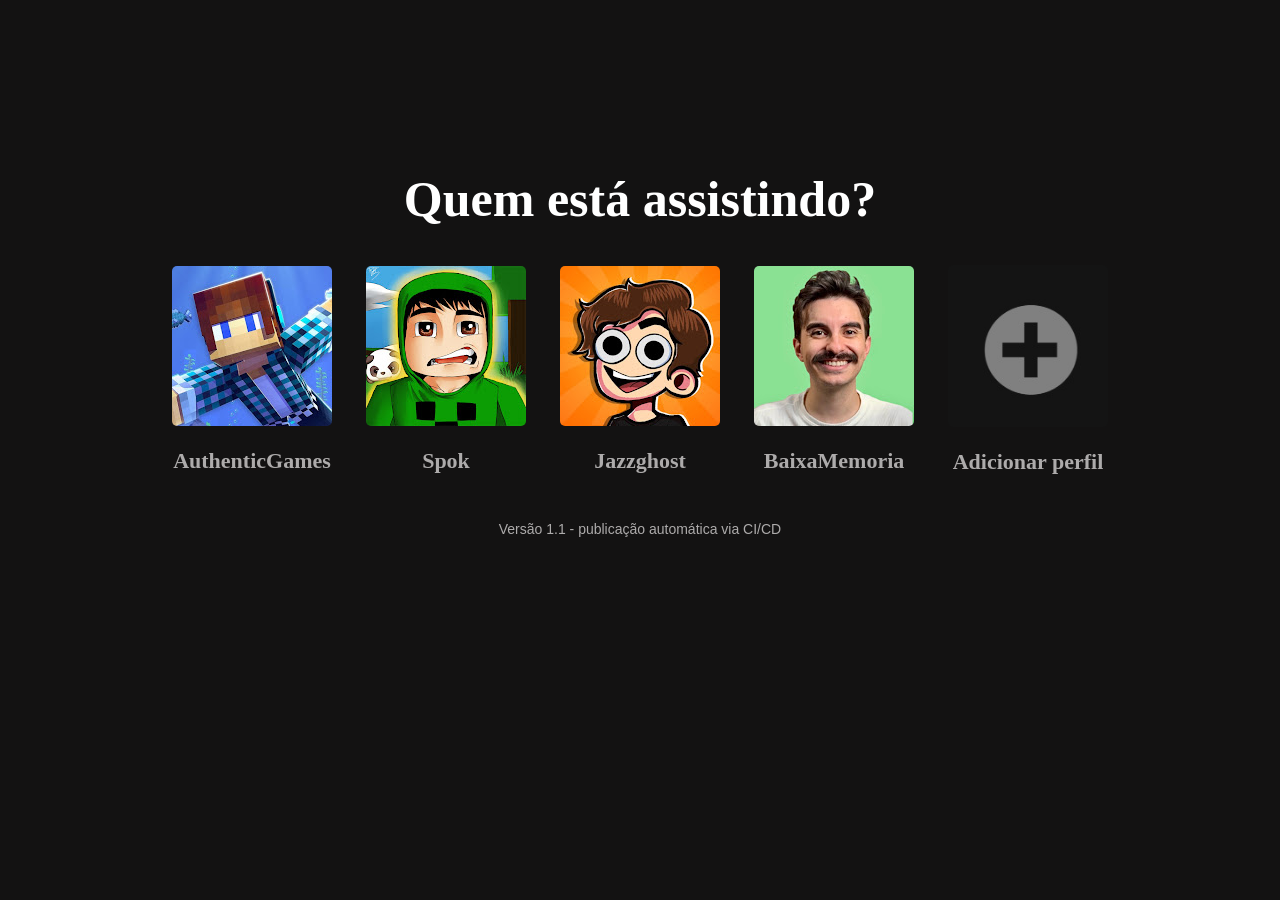
<file: index.html>
<!DOCTYPE html>
<html lang="pt-br">

<head>
    <meta charset="UTF-8">
    <meta name="viewport" content="width=device-width, initial-scale=1.0">
    <title>Kenzoflix</title>
    <link rel="stylesheet" href="index.css?v=1.1">
    <link rel="shortcut icon" href="Imagens/Kenzoflix.png">
</head>

<body>
    <div id="capa">
        <h1>Quem está assistindo?</h1>
        <table>
            <tr>
                <td>
                    <a href="principal.html">
                        <img src="Imagens/Authentic.jpg">
                        <h2>AuthenticGames</h2>
                    </a>
                </td>
                <td>
                    <a href="principal.html">
                        <img src="Imagens/Spok.jpg">
                        <h2>Spok</h2>
                    </a>
                </td>
                <td>
                    <a href="principal.html">
                        <img src="Imagens/Jazz.jpg">
                        <h2>Jazzghost</h2>
                    </a>
                </td>
                <td>
                    <a href="principal.html">
                        <img src="Imagens/Caue.jpg">
                        <h2>BaixaMemoria</h2>
                    </a>
                </td>
                <td>
                    <a href="adicionarConta.html">
                        <img src="Imagens/mais.jpg">
                        <h2>Adicionar perfil</h2>
                    </a>
                </td>
            </tr>
        </table>
        <p class="versao">Versão 1.1 - publicação automática via CI/CD</p>
    </div>
</body>

</html>
</file>
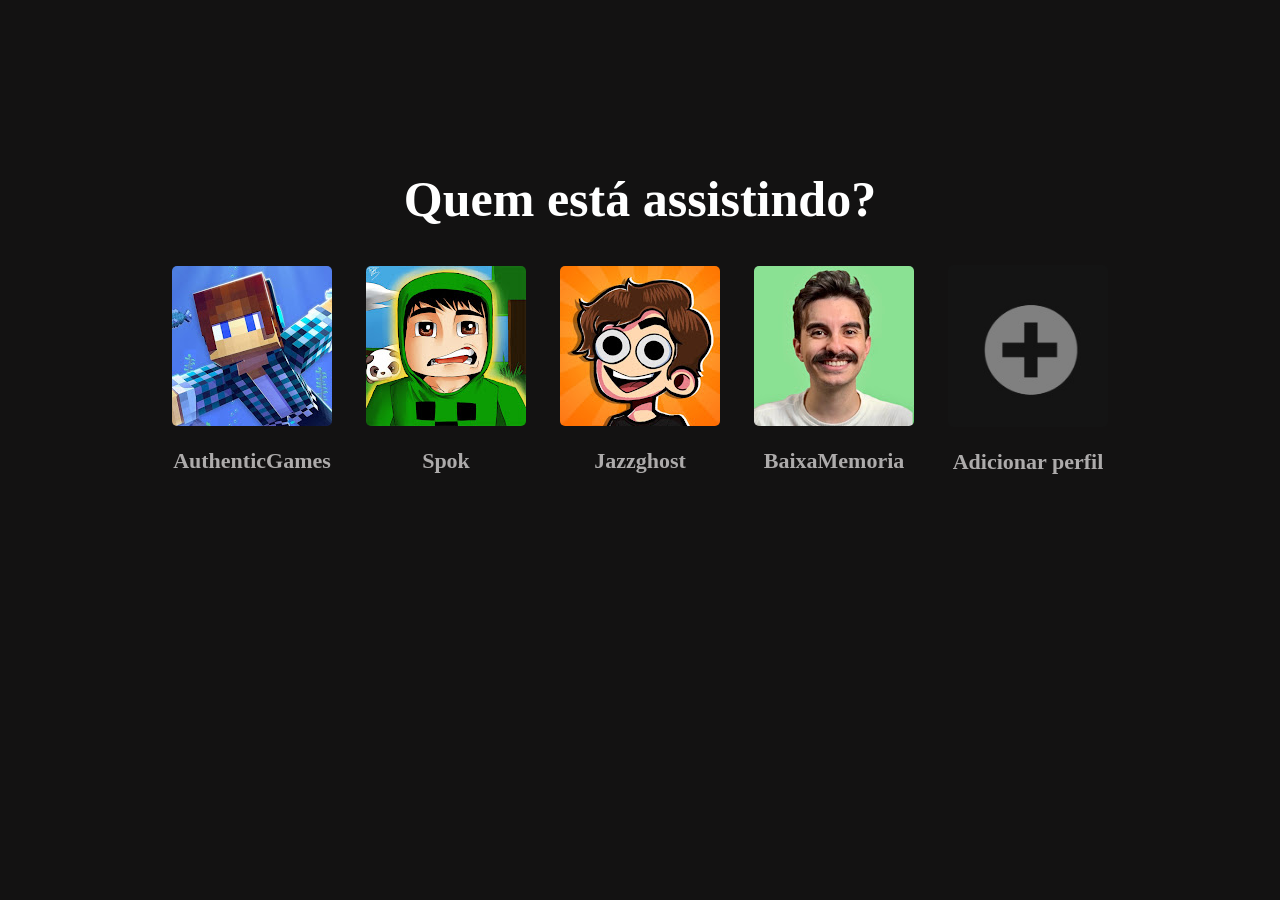
<file: Filmes/index.html>
<!DOCTYPE html>
<html lang="pt-br">

<head>
    <meta charset="UTF-8">
    <meta name="viewport" content="width=device-width, initial-scale=1.0">
    <title>Kenzoflix</title>
    <link rel="stylesheet" href="index.css">
    <link rel="shortcut icon" href="Imagens/Kenzoflix.png">
</head>

<body>
    <div id="capa">
        <h1>Quem está assistindo?</h1>
        <table>
            <tr>
                <td>
                    <a href="principal.html">
                        <img src="Imagens/Authentic.jpg">
                        <h2>AuthenticGames</h2>
                    </a>
                </td>
                <td>
                    <a href="principal.html">
                        <img src="Imagens/Spok.jpg">
                        <h2>Spok</h2>
                    </a>
                </td>
                <td>
                    <a href="principal.html">
                        <img src="Imagens/Jazz.jpg">
                        <h2>Jazzghost</h2>
                    </a>
                </td>
                <td>
                    <a href="principal.html">
                        <img src="Imagens/Caue.jpg">
                        <h2>BaixaMemoria</h2>
                    </a>
                </td>
                <td>
                    <a href="adicionarConta.html">
                        <img src="Imagens/mais.jpg">
                        <h2>Adicionar perfil</h2>
                    </a>
                </td>
            </tr>
        </table>
    </div>
</body>

</html>
</file>
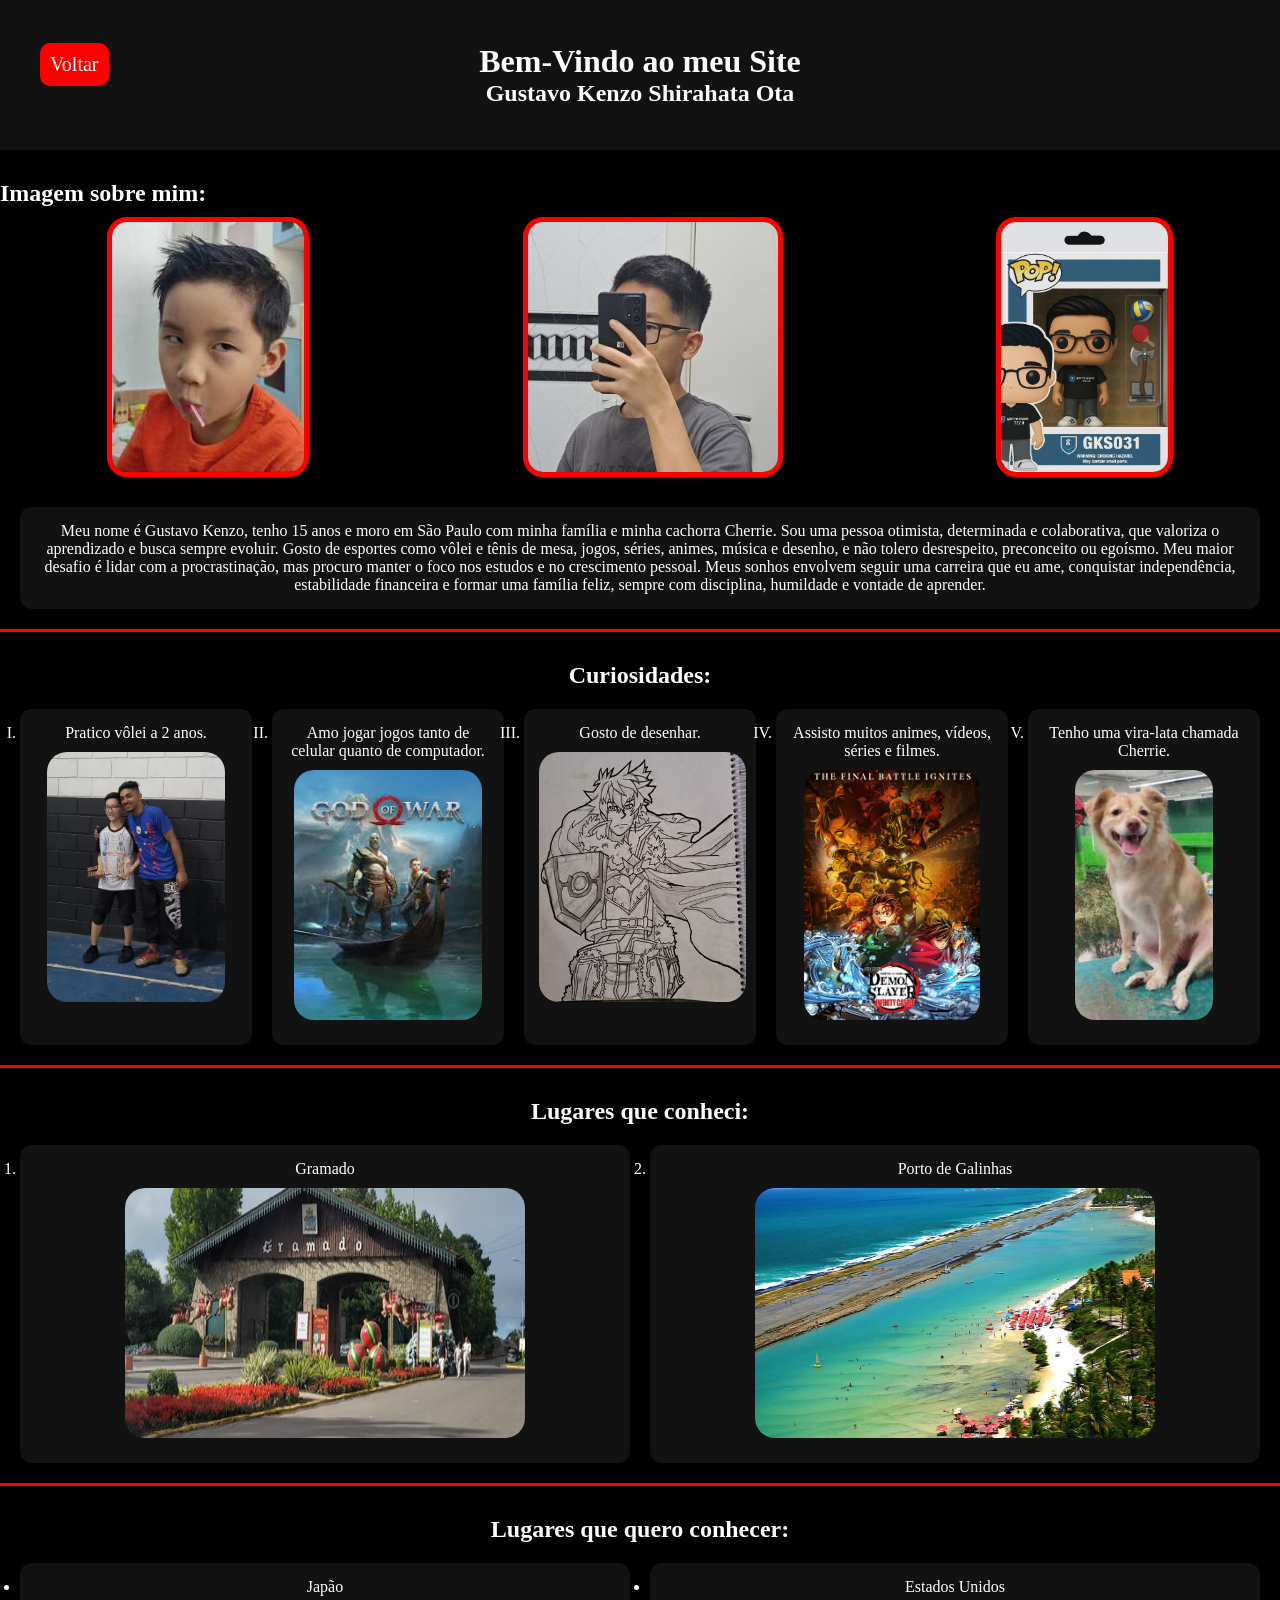
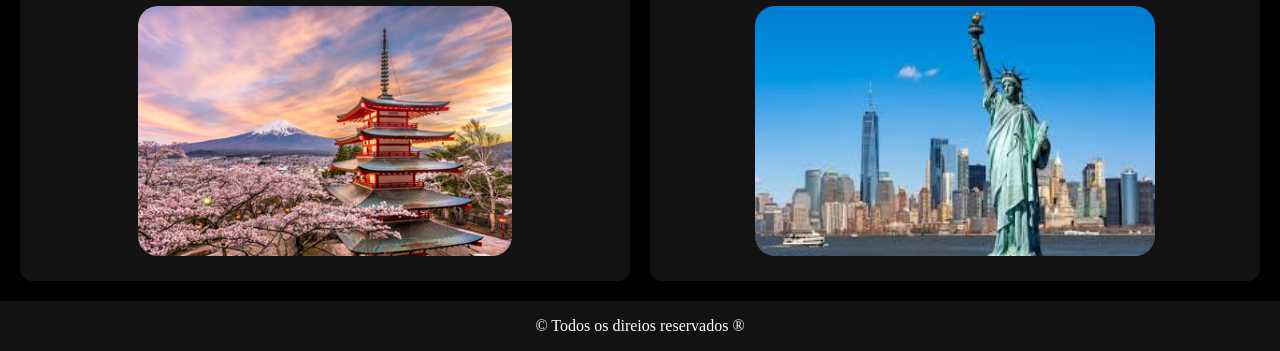
<file: Portfolio/index.html>
<!DOCTYPE html>
<html lang="pt-br">

<head>
    <meta charset="UTF-8">
    <meta name="viewport" content="width=device-width, initial-scale=1.0">
    <title>Sobre</title>
    <link rel="stylesheet" href="style.css">
    <link rel="shortcut icon" href="Fotos/Kenzoflix.png">
</head>

<body>
    <header>
        <div id="voltar">
            <a href="../Filmes/principal.html">Voltar</a>
        </div>
        <h1>Bem-Vindo ao meu Site</h1>
        <h2>Gustavo Kenzo Shirahata Ota</h2>
    </header>

    <main>
        <div id="EuBox">
            <h2>Imagem sobre mim:</h2>
            <div id="fotosMinha">
                <img src="Fotos/Eu.jpg" alt="Minha foto criança" class="eu">
                <img src="Fotos/euAtual.jpg" alt="Minha foto atual" class="eu">
                <img src="Fotos/FunkoPop.jpg" alt="Funko pop meu" class="eu">
            </div>
            <p id="descricao">Meu nome é Gustavo Kenzo, tenho 15 anos e moro em São Paulo com minha família e minha cachorra Cherrie. Sou uma pessoa otimista, determinada e colaborativa, que valoriza o aprendizado e busca sempre evoluir. Gosto de esportes como vôlei e tênis de mesa, jogos, séries, animes, música e desenho, e não tolero desrespeito, preconceito ou egoísmo. Meu maior desafio é lidar com a procrastinação, mas procuro manter o foco nos estudos e no crescimento pessoal. Meus sonhos envolvem seguir uma carreira que eu ame, conquistar independência, estabilidade financeira e formar uma família feliz, sempre com disciplina, humildade e vontade de aprender.</p>
        </div>
        <hr>
        <div id="CuriosidadesBox">
            <h2>Curiosidades:</h2>
            <ol id="containerCuriosidades" type="I">
                <li class="curiosidades">
                    Pratico vôlei a 2 anos.
                    <img src="Fotos/volei.jpg" alt="Vôlei">
                </li>
                <li class="curiosidades">
                    Amo jogar jogos tanto de celular quanto de computador.
                    <img src="Fotos/God of War.jpg" alt="Jogos">
                </li>
                <li class="curiosidades">
                    Gosto de desenhar.
                    <img src="Fotos/Desenho.jpg" alt="Desenho">
                </li>
                <li class="curiosidades">
                    Assisto muitos animes, vídeos, séries e filmes.
                    <img src="Fotos/Anime.jpg" alt="Anime">
                </li>
                <li class="curiosidades">
                    Tenho uma vira-lata chamada Cherrie.
                    <img src="Fotos/Cherie.jpg" alt="Cherie">
                </li>
            </ol>
        </div>

        <hr>

        <div id="LugaresBox">
            <h2>Lugares que conheci:</h2>
            <ol id="lugares">
                <li>
                    Gramado
                    <img src="Fotos/Gramado.jpg" alt="Gramado">
                </li>
                <li>
                    Porto de Galinhas
                    <img src="Fotos/Porto de Galinhas.jpg" alt="Porto de Galinhas">
                </li>
            </ol>
        </div>
        
        <hr>

        <div id="PaisesBox">
            <h2>Lugares que quero conhecer:</h2>
            <ul id="paises">
                <li>
                    Japão
                    <img src="Fotos/Japão.jpg" alt="Japão">
                </li>
                <li>
                    Estados Unidos
                    <img src="Fotos/EUA.jpg" alt="Estados Unidos">
                </li>
            </ul>
        </div>

    </main>

    <footer>
        <p>&copy; Todos os direios reservados &reg;</p>
    </footer>


</body>

</html>
</file>
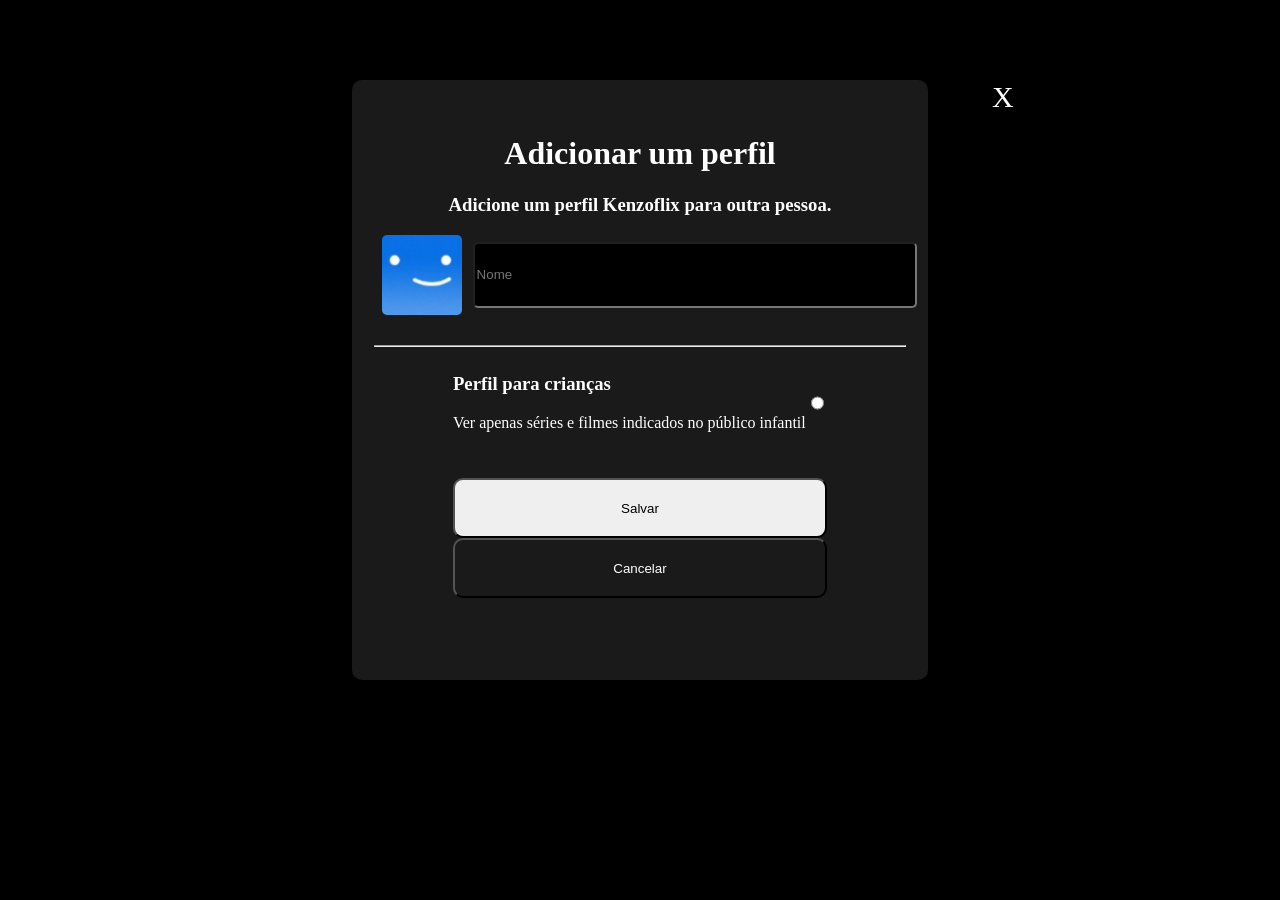
<file: adicionarConta.html>
<!DOCTYPE html>
<html lang="pt-br">
<head>
    <meta charset="UTF-8">
    <meta name="viewport" content="width=device-width, initial-scale=1.0">
    <title>Adicionar perfil</title>
    <link rel="stylesheet" href="adicionarConta.css">
    <link rel="shortcut icon" href="Imagens/Kenzoflix.png">
</head>
<body>
    <form id="adicionar">
        <header>
            <a id="sair" href="index.html">X</a>
            <h1>Adicionar um perfil</h1>
            <h3>Adicione um perfil Kenzoflix para outra pessoa.</h3>
        </header>
        <div id="colocarNome">
            <img src="Imagens/adicionar.jpg">
            <input id="nome" placeholder="Nome">
        </div>
        <hr>
        <div id="crianca">
            <div id="texto">
                <h3>Perfil para crianças</h3>
                <p>Ver apenas séries e filmes indicados no público infantil</p>
            </div>
            <input type="radio" id="opcao">
        </div>
        <div id="opcoes">
            <input type="button" value="Salvar" id="salvar">
            <input type="button" value="Cancelar" id="cancelar">
        </div>

    </form>
</body>
</html>
</file>
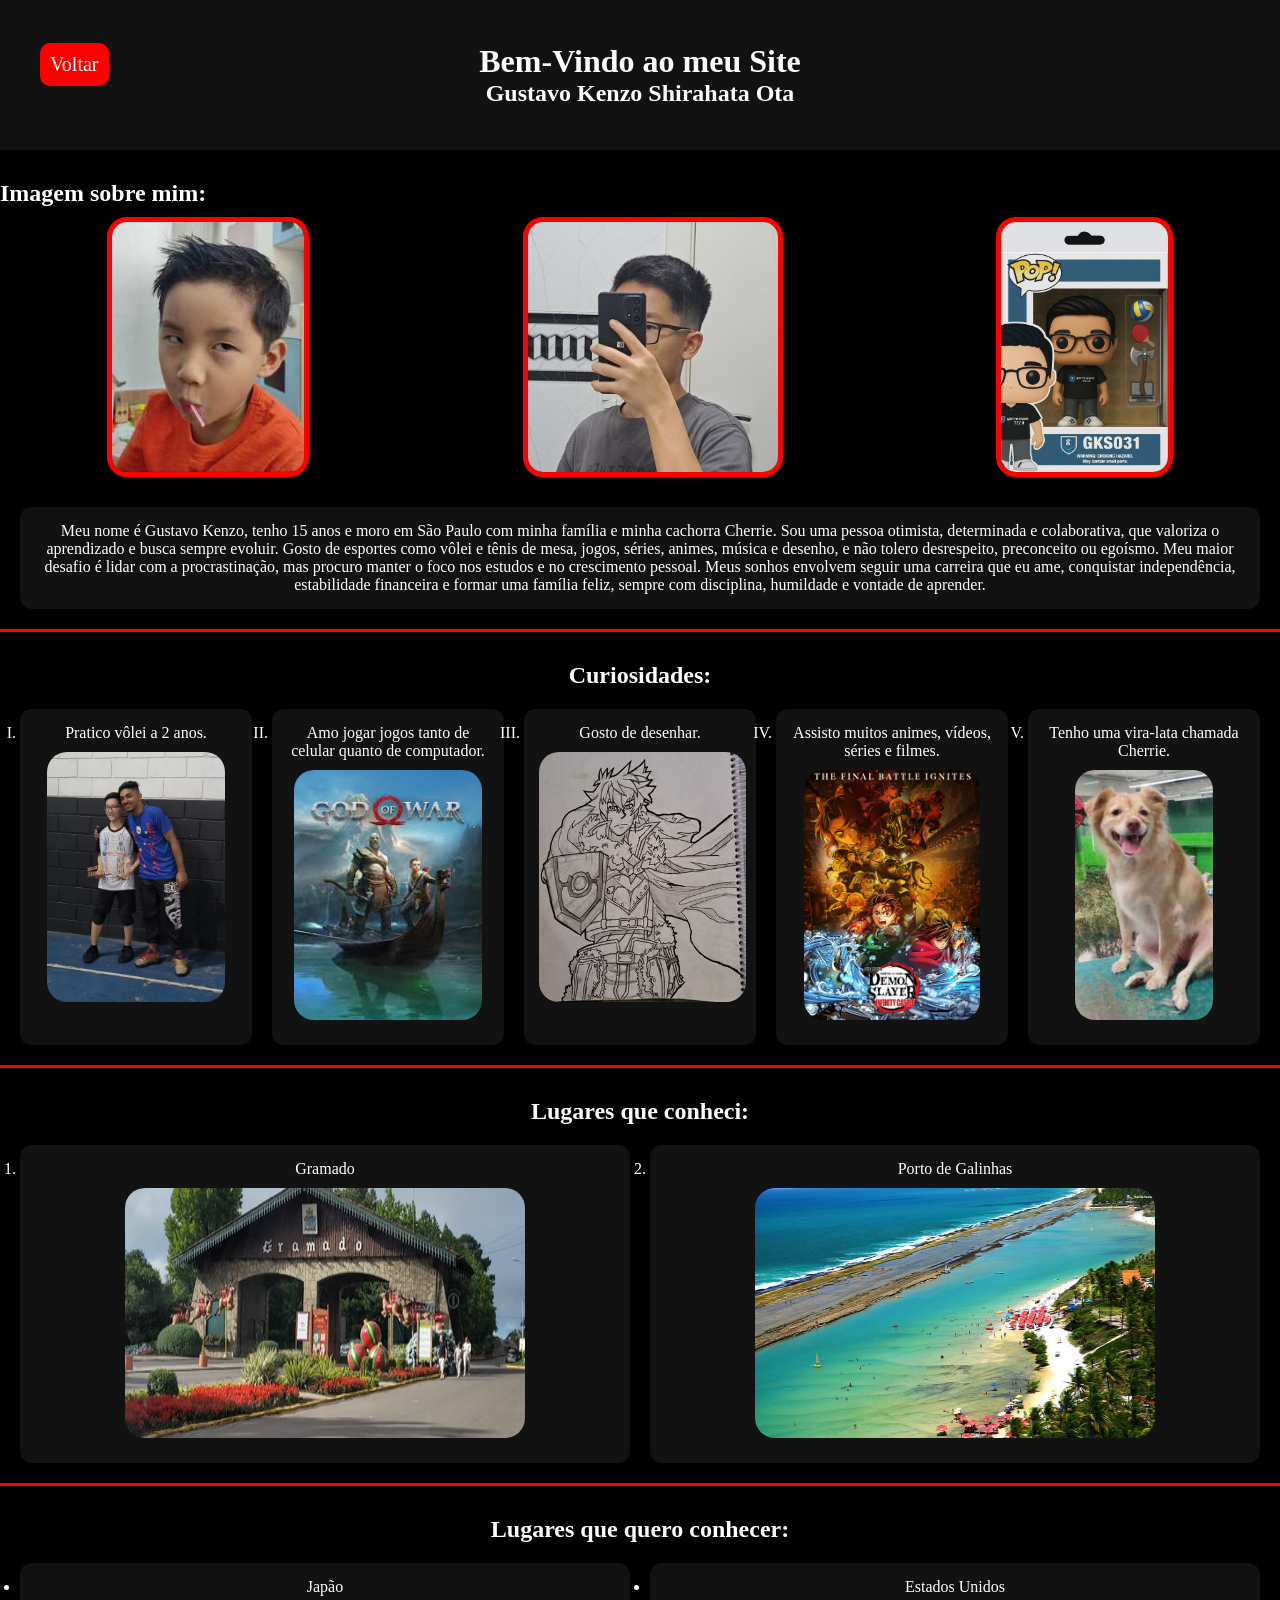
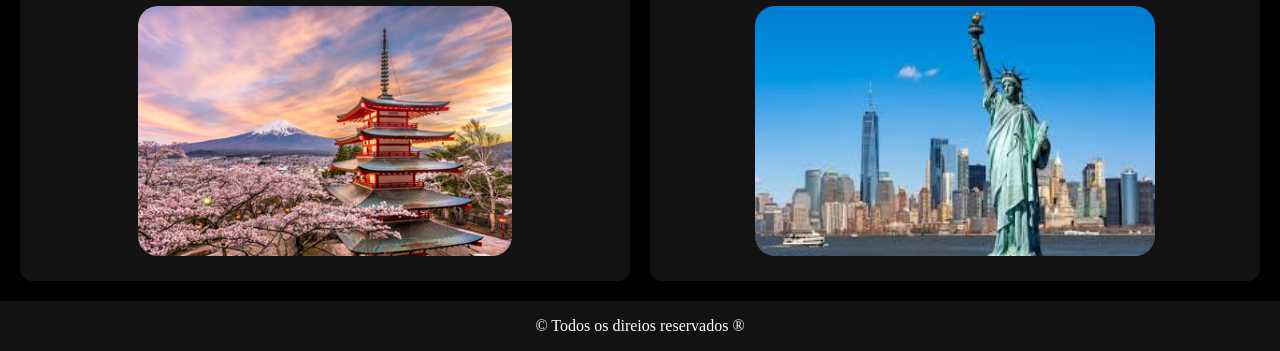
<file: portfolio.html>
<!DOCTYPE html>
<html lang="pt-br">

<head>
    <meta charset="UTF-8">
    <meta name="viewport" content="width=device-width, initial-scale=1.0">
    <title>Sobre</title>
    <link rel="stylesheet" href="portfolio.css">
    <link rel="shortcut icon" href="Fotos/Kenzoflix.png">
</head>

<body>
    <header>
        <div id="voltar">
            <a href="principal.html">Voltar</a>
        </div>
        <h1>Bem-Vindo ao meu Site</h1>
        <h2>Gustavo Kenzo Shirahata Ota</h2>
    </header>

    <main>
        <div id="EuBox">
            <h2>Imagem sobre mim:</h2>
            <div id="fotosMinha">
                <img src="Fotos/Eu.jpg" alt="Minha foto criança" class="eu">
                <img src="Fotos/euAtual.jpg" alt="Minha foto atual" class="eu">
                <img src="Fotos/FunkoPop.jpg" alt="Funko pop meu" class="eu">
            </div>
            <p id="descricao">Meu nome é Gustavo Kenzo, tenho 15 anos e moro em São Paulo com minha família e minha cachorra Cherrie. Sou uma pessoa otimista, determinada e colaborativa, que valoriza o aprendizado e busca sempre evoluir. Gosto de esportes como vôlei e tênis de mesa, jogos, séries, animes, música e desenho, e não tolero desrespeito, preconceito ou egoísmo. Meu maior desafio é lidar com a procrastinação, mas procuro manter o foco nos estudos e no crescimento pessoal. Meus sonhos envolvem seguir uma carreira que eu ame, conquistar independência, estabilidade financeira e formar uma família feliz, sempre com disciplina, humildade e vontade de aprender.</p>
        </div>
        <hr>
        <div id="CuriosidadesBox">
            <h2>Curiosidades:</h2>
            <ol id="containerCuriosidades" type="I">
                <li class="curiosidades">
                    Pratico vôlei a 2 anos.
                    <img src="Fotos/volei.jpg" alt="Vôlei">
                </li>
                <li class="curiosidades">
                    Amo jogar jogos tanto de celular quanto de computador.
                    <img src="Fotos/God of War.jpg" alt="Jogos">
                </li>
                <li class="curiosidades">
                    Gosto de desenhar.
                    <img src="Fotos/Desenho.jpg" alt="Desenho">
                </li>
                <li class="curiosidades">
                    Assisto muitos animes, vídeos, séries e filmes.
                    <img src="Fotos/Anime.jpg" alt="Anime">
                </li>
                <li class="curiosidades">
                    Tenho uma vira-lata chamada Cherrie.
                    <img src="Fotos/Cherie.jpg" alt="Cherie">
                </li>
            </ol>
        </div>

        <hr>

        <div id="LugaresBox">
            <h2>Lugares que conheci:</h2>
            <ol id="lugares">
                <li>
                    Gramado
                    <img src="Fotos/Gramado.jpg" alt="Gramado">
                </li>
                <li>
                    Porto de Galinhas
                    <img src="Fotos/Porto de Galinhas.jpg" alt="Porto de Galinhas">
                </li>
            </ol>
        </div>
        
        <hr>

        <div id="PaisesBox">
            <h2>Lugares que quero conhecer:</h2>
            <ul id="paises">
                <li>
                    Japão
                    <img src="Fotos/Japão.jpg" alt="Japão">
                </li>
                <li>
                    Estados Unidos
                    <img src="Fotos/EUA.jpg" alt="Estados Unidos">
                </li>
            </ul>
        </div>

    </main>

    <footer>
        <p>&copy; Todos os direios reservados &reg;</p>
    </footer>


</body>

</html>
</file>
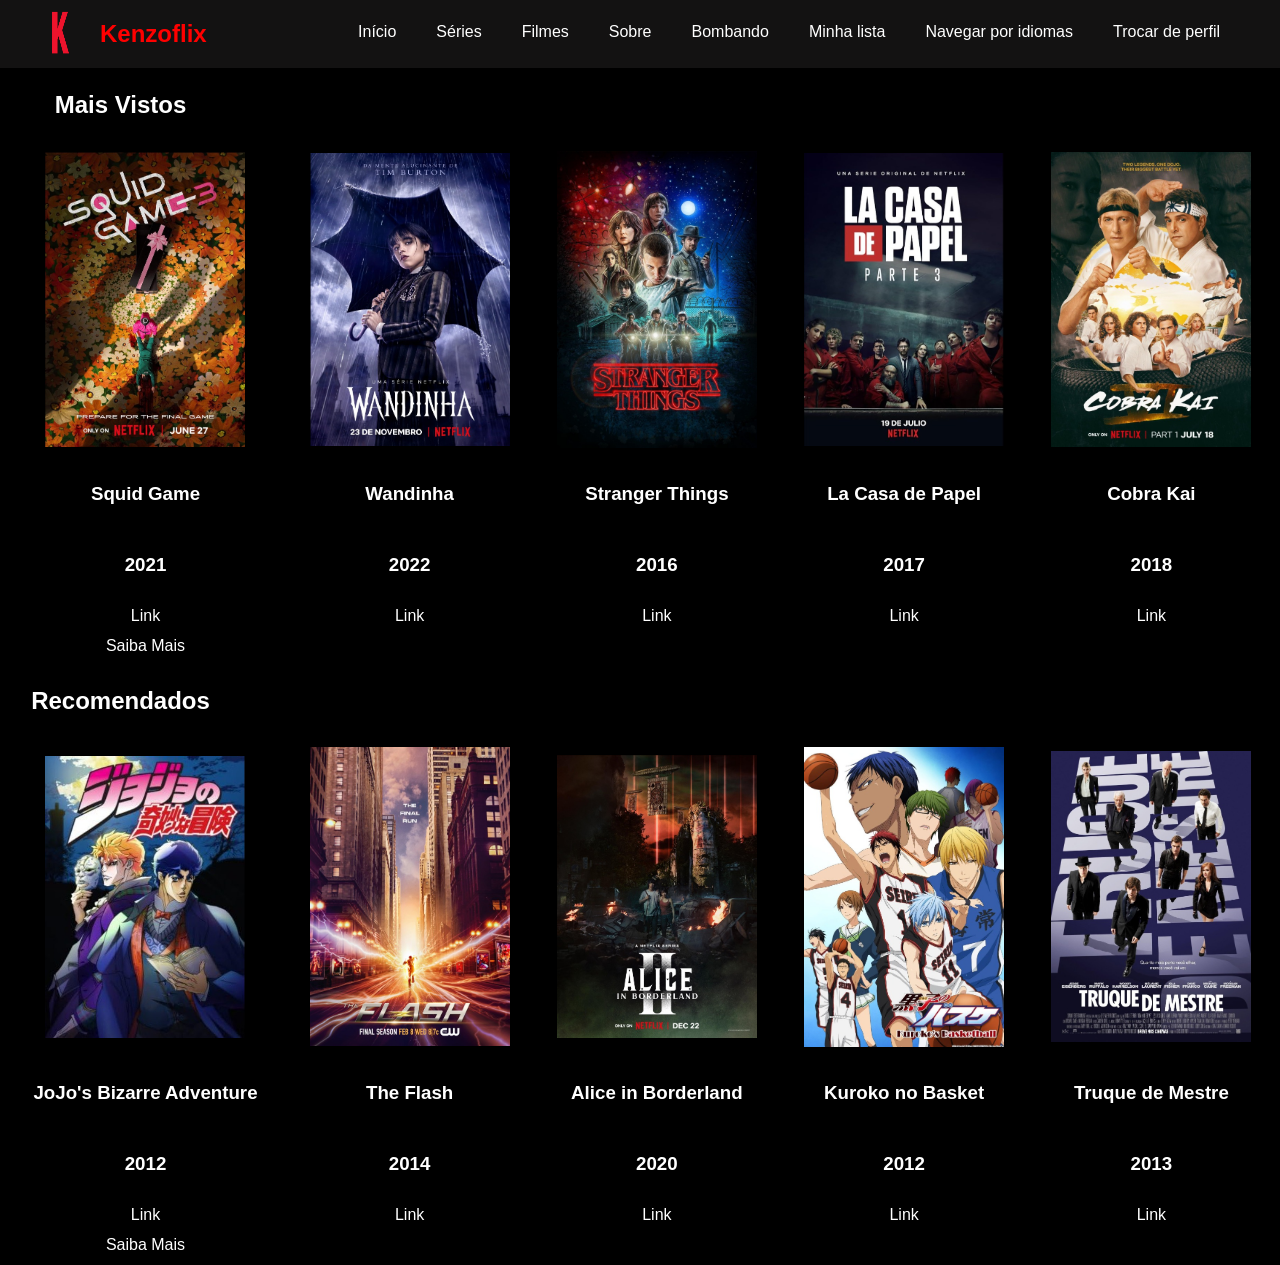
<file: principal.html>
<!DOCTYPE html>
<html lang="pt-br">

<head>
    <meta charset="UTF-8">
    <meta name="viewport" content="width=device-width, initial-scale=1.0">
    <title>Início - Kenzoflix</title>
    <link rel="stylesheet" href="principal.css">
    <link rel="shortcut icon" href="Imagens/Kenzoflix.png">
</head>

<body>
    <header>
        <div>
            <a href="principal.html" class="semLinha" id="logo">
                <img id="icon" src="Imagens/Kenzoflix.png">
                <h2>Kenzoflix</h2>
            </a>
        </div>
        <div id="opcoes">
            <a class="tamanho semLinha" href="#">Início</a>
            <a class="tamanho semLinha" href="#">Séries</a>
            <a class="tamanho semLinha" href="#">Filmes</a>
            <a class="tamanho semLinha" href="portfolio.html">Sobre</a>
            <a class="tamanho semLinha" href="#">Bombando</a>
            <a class="tamanho semLinha" href="#">Minha lista</a>
            <a class="tamanho semLinha" href="#">Navegar por idiomas</a>
            <a class="tamanho semLinha" href="index.html">Trocar de perfil</a>
        </div>
    </header>
    <main>
        <table>
            <th>
                <h2 class="categoria">Mais Vistos</h2>
            </th>
            <tr>
                <td>
                    <a href="https://www.imdb.com/pt/title/tt10919420/?ref_=nv_sr_srsg_0_tt_8_nm_0_in_0_q_squid%2520game"
                        target="_blank"><img class="capa" src="Imagens/Squid Game.jpg"></a>
                </td>
                <td>
                    <a href="https://www.imdb.com/pt/title/tt13443470/?ref_=nv_sr_srsg_0_tt_5_nm_3_in_0_q_wandinha"
                        target="_blank"><img class="capa" src="Imagens/Wandinha.jpg"></a>
                </td>
                <td>
                    <a href="https://www.imdb.com/pt/title/tt4574334/?ref_=nv_sr_srsg_0_tt_8_nm_0_in_0_q_Stranger%2520"
                        target="_blank"><img class="capa" src="Imagens/Stranger Things.jpg"></a>
                </td>
                <td>
                    <a href="https://www.imdb.com/pt/title/tt6468322/?ref_=nv_sr_srsg_0_tt_8_nm_0_in_0_q_la%2520casa%2520de"
                        target="_blank"><img class="capa" src="Imagens/La Casa de Papel.jpg"></a>
                </td>
                <td>
                    <a href="https://www.imdb.com/pt/title/tt7221388/?ref_=nv_sr_srsg_0_tt_8_nm_0_in_0_q_cobra%2520kai"
                        target="_blank"><img class="capa" src="Imagens/Cobra Kai.jpg"></a>
                </td>
            </tr>
            <tr>
                <td>
                    <h3>Squid Game</h3>
                </td>
                <td>
                    <h3>Wandinha</h3>
                </td>
                <td>
                    <h3>Stranger Things</h3>
                </td>
                <td>
                    <h3>La Casa de Papel</h3>
                </td>
                <td>
                    <h3>Cobra Kai</h3>
                </td>
            </tr>
            <tr>
                <td>
                    <h3>2021</h3>

                </td>
                <td>
                    <h3>2022</h3>
                </td>
                <td>
                    <h3>2016</h3>
                </td>
                <td>
                    <h3>2017</h3>
                </td>
                <td>
                    <h3>2018</h3>
                </td>
            </tr>
            <tr>
                <td>
                    <a href="https://www.imdb.com/pt/title/tt10919420/?ref_=nv_sr_srsg_0_tt_8_nm_0_in_0_q_squid%2520game"
                        target="_blank" class="semLinha">Link</a>
                </td>
                <td>
                    <a href="https://www.imdb.com/pt/title/tt13443470/?ref_=nv_sr_srsg_0_tt_5_nm_3_in_0_q_wandinha"
                        target="_blank" class="semLinha">Link</a>
                </td>
                <td>
                    <a href="https://www.imdb.com/pt/title/tt4574334/?ref_=nv_sr_srsg_0_tt_8_nm_0_in_0_q_Stranger%2520"
                        target="_blank" class="semLinha">Link</a>
                </td>
                <td>
                    <a href="https://www.imdb.com/pt/title/tt6468322/?ref_=nv_sr_srsg_0_tt_8_nm_0_in_0_q_la%2520casa%2520de"
                        target="_blank" class="semLinha">Link</a>
                </td>
                <td>
                    <a href="https://www.imdb.com/pt/title/tt7221388/?ref_=nv_sr_srsg_0_tt_8_nm_0_in_0_q_cobra%2520kai"
                        target="_blank" class="semLinha">Link</a>
                </td>
            </tr>
            <tr>
                <td><a class="semLinha" href="saibaRound.html">Saiba Mais</a></td>
            </tr>
            <th>
                <h2 class="categoria">Recomendados</h2>
            </th>
            <tr>
                <td>
                    <a href="https://www.imdb.com/pt/title/tt2359704/?ref_=mv_close" target="_blank"><img class="capa"
                            src="Imagens/Jojo.jpg"></a>
                </td>
                <td>
                    <a href="https://www.imdb.com/pt/title/tt3107288/?ref_=nv_sr_srsg_0_tt_8_nm_0_in_0_q_flash"
                        target="_blank"><img class="capa" src="Imagens/Flash.jpg"></a>
                </td>
                <td>
                    <a href="https://www.imdb.com/pt/title/tt10795658/?ref_=nv_sr_srsg_0_tt_7_nm_1_in_0_q_alice%2520in%2520"
                        target="_blank"><img class="capa" src="Imagens/Alice.jpg"></a>
                </td>
                <td>
                    <a href="https://www.imdb.com/pt/title/tt2348803/?ref_=nv_sr_srsg_0_tt_3_nm_5_in_0_q_kurok"
                        target="_blank"><img class="capa" src="Imagens/Kuroko.jpg"></a>
                </td>
                <td>
                    <a href="https://www.imdb.com/pt/title/tt1670345/?ref_=nv_sr_srsg_0_tt_8_nm_0_in_0_q_truque%2520de%2520"
                        target="_blank"><img class="capa" src="Imagens/Truque.jpg"></a>
                </td>
            </tr>
            <tr>
                <td>
                    <h3>JoJo's Bizarre Adventure</h3>
                </td>
                <td>
                    <h3>The Flash</h3>
                </td>
                <td>
                    <h3>Alice in Borderland</h3>
                </td>
                <td>
                    <h3>Kuroko no Basket</h3>
                </td>
                <td>
                    <h3>Truque de Mestre</h3>
                </td>
            </tr>
            <tr>
                <td>
                    <h3>2012</h3>

                </td>
                <td>
                    <h3>2014</h3>
                </td>
                <td>
                    <h3>2020</h3>
                </td>
                <td>
                    <h3>2012</h3>
                </td>
                <td>
                    <h3>2013</h3>
                </td>
            </tr>
            <tr>
                <td>
                    <a href="https://www.imdb.com/pt/title/tt2359704/?ref_=mv_close" target="_blank" class="semLinha">Link</a>
                </td>
                <td>
                    <a href="https://www.imdb.com/pt/title/tt3107288/?ref_=nv_sr_srsg_0_tt_8_nm_0_in_0_q_flash"
                        target="_blank" class="semLinha">Link</a>
                </td>
                <td>
                    <a href="https://www.imdb.com/pt/title/tt10795658/?ref_=nv_sr_srsg_0_tt_7_nm_1_in_0_q_alice%2520in%2520"
                        target="_blank" class="semLinha">Link</a>
                </td>
                <td>
                    <a href="https://www.imdb.com/pt/title/tt2348803/?ref_=nv_sr_srsg_0_tt_3_nm_5_in_0_q_kurok"
                        target="_blank" class="semLinha">Link</a>
                </td>
                <td>
                    <a href="https://www.imdb.com/pt/title/tt1670345/?ref_=nv_sr_srsg_0_tt_8_nm_0_in_0_q_truque%2520de%2520"
                        target="_blank" class="semLinha">Link</a>
                </td>
            </tr>
            <tr>
                <td><a class="semLinha" href="saibaJojo.html">Saiba Mais</a></td>
            </tr>




        </table>
    </main>
</body>

</html>
</file>
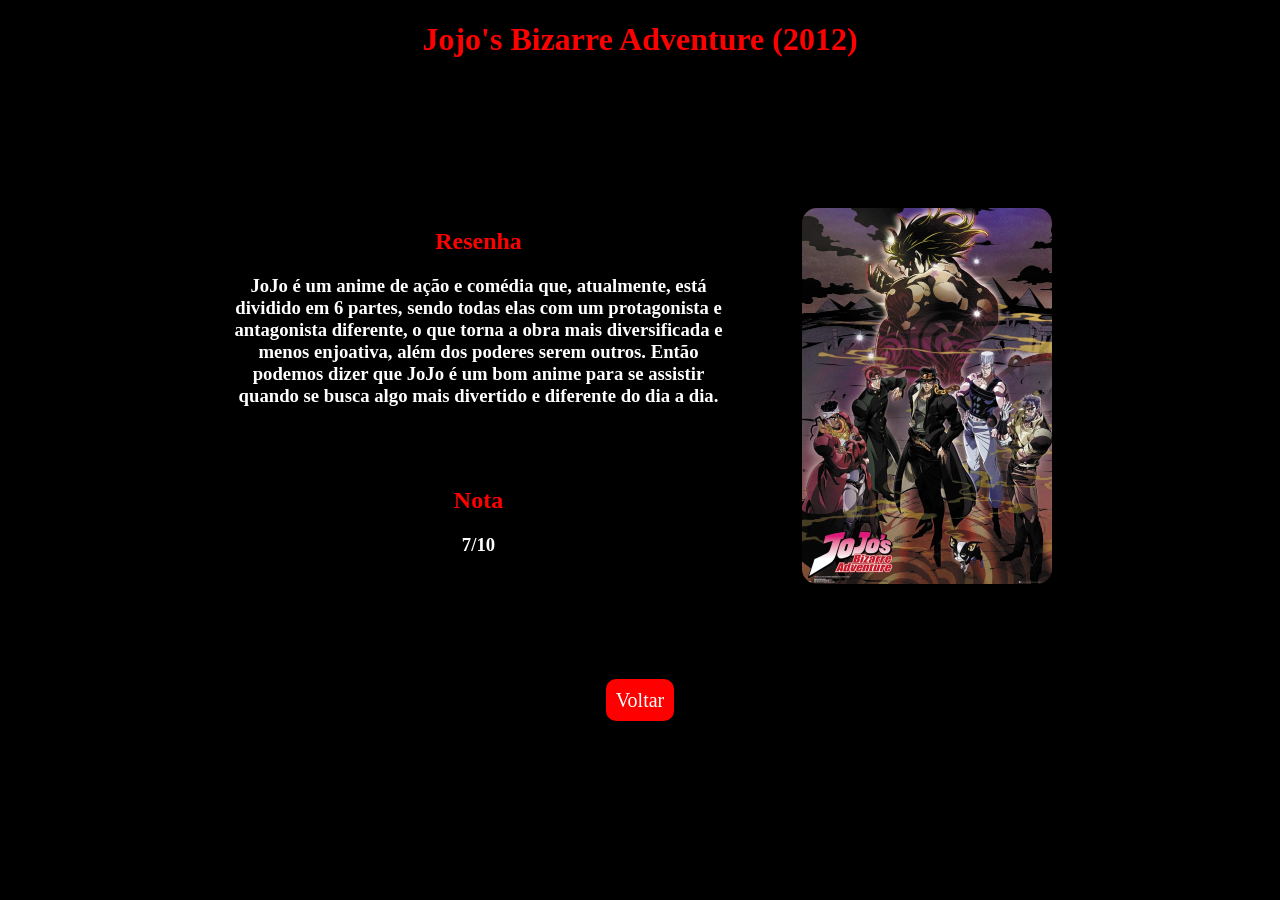
<file: saibaJojo.html>
<!DOCTYPE html>
<html lang="pt-br">
<head>
    <meta charset="UTF-8">
    <meta name="viewport" content="width=device-width, initial-scale=1.0">
    <title>Crítica de Jojo</title>
    <link rel="stylesheet" href="saibaJojo.css">
    <link rel="shortcut icon" href="Imagens/Kenzoflix.png">
</head>
<body>
    <header>
        <h1>Jojo's Bizarre Adventure (2012)</h1>
    </header>
    <main>
        <div id="resenha">
            <div>
                <div id="descricao">
                    <h2>Resenha</h2>
                    <h3>JoJo é um anime de ação e comédia que, atualmente, está dividido em 6 partes, sendo todas elas com um protagonista e antagonista diferente, o que torna a obra mais diversificada e menos enjoativa, além dos poderes serem outros. Então podemos dizer que JoJo é um bom anime para se assistir quando se busca algo mais divertido e diferente do dia a dia.</h3>
                </div>
                <div id="nota">
                    <h2>Nota</h2>
                    <h3>7/10</h3>
                </div>
            </div>
            <div>
                <img src="Imagens/JojoSobre.jpg">
            </div>
        </div>
        <a id="voltar" href="principal.html">Voltar</a>
    </main>
</body>
</html>
</file>
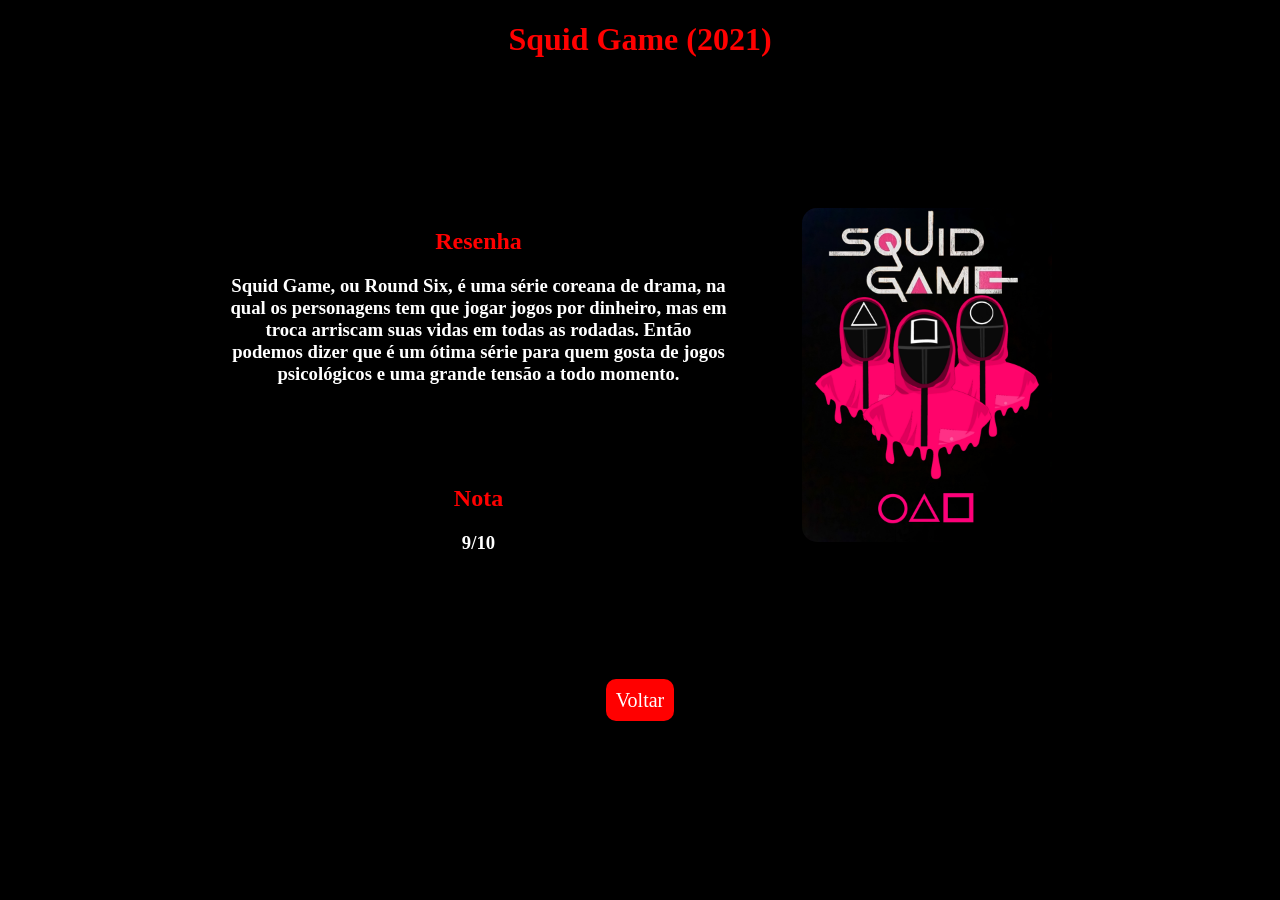
<file: saibaRound.html>
<!DOCTYPE html>
<html lang="pt-br">
<head>
    <meta charset="UTF-8">
    <meta name="viewport" content="width=device-width, initial-scale=1.0">
    <title>Crítica de Jojo</title>
    <link rel="stylesheet" href="saibaRound.css">
    <link rel="shortcut icon" href="Imagens/Kenzoflix.png">
</head>
<body>
    <header>
        <h1>Squid Game (2021)</h1>
    </header>
    <main>
        <div id="resenha">
            <div>
                <div id="descricao">
                    <h2>Resenha</h2>
                    <h3>Squid Game, ou Round Six, é uma série coreana de drama, na qual os personagens tem que jogar jogos por dinheiro, mas em troca arriscam suas vidas em todas as rodadas. Então podemos dizer que é um ótima série para quem gosta de jogos psicológicos e uma grande tensão a todo momento.</h3>
                </div>
                <div id="nota">
                    <h2>Nota</h2>
                    <h3>9/10</h3>
                </div>
            </div>
            <div>
                <img src="Imagens/RoundSix.jpg">
            </div>
        </div>
        <a id="voltar" href="principal.html">Voltar</a>
    </main>
</body>
</html>
</file>
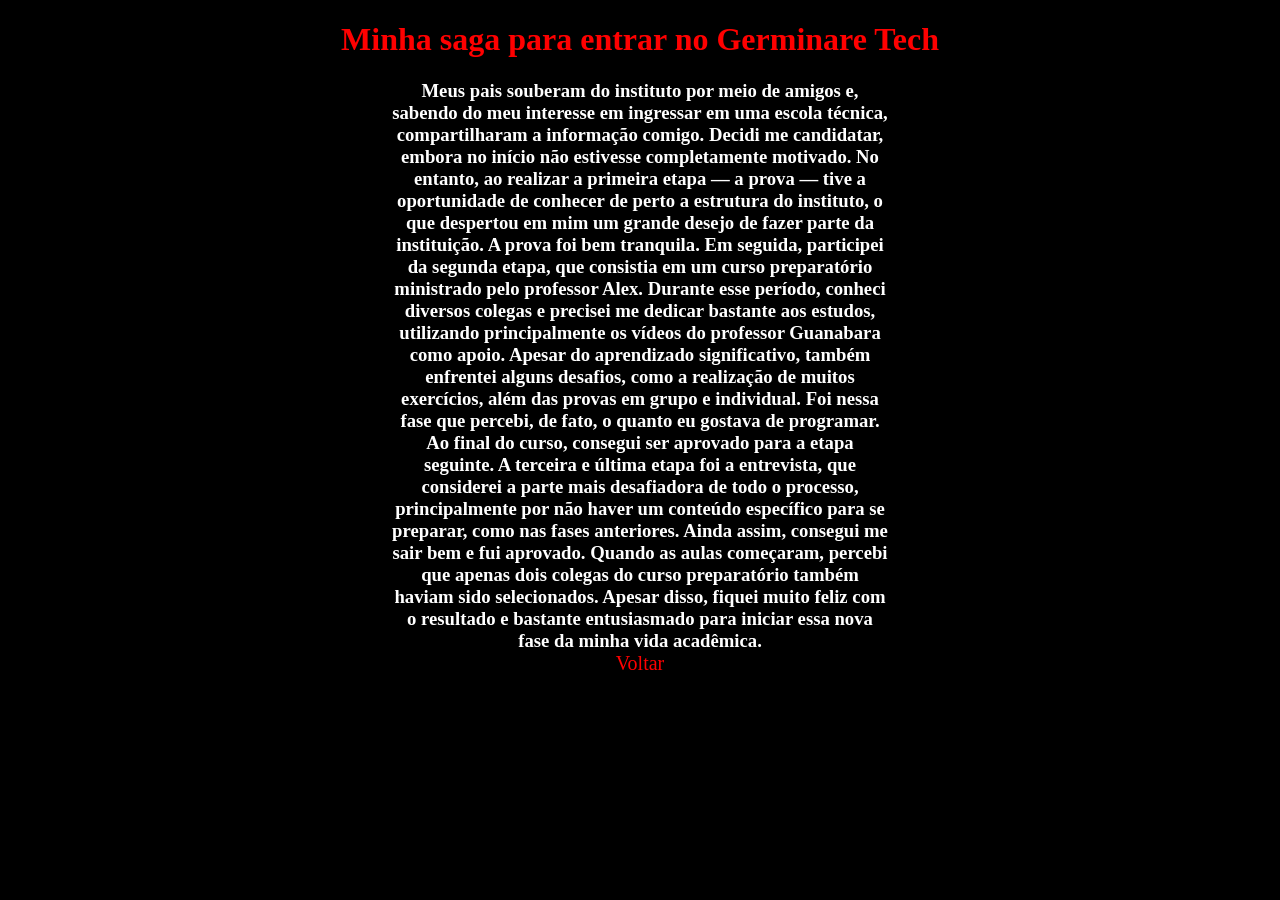
<file: sobreInstituto.html>
<!DOCTYPE html>
<html lang="en">

<head>
    <meta charset="UTF-8">
    <meta name="viewport" content="width=device-width, initial-scale=1.0">
    <title>Caminhando no Instituto</title>
    <link rel="shortcut icon" href="Imagens/Kenzoflix.png">
    <link rel="stylesheet" href="sobreInstituto.css">
</head>

<body>
    <header>
        <h1>Minha saga para entrar no Germinare Tech</h1>
    </header>
    <main>
        <h3>
            Meus pais souberam do instituto por meio de amigos e, sabendo do meu interesse em ingressar em uma escola
            técnica, compartilharam a informação comigo. Decidi me candidatar, embora no início não estivesse
            completamente motivado. No entanto, ao realizar a primeira etapa — a prova — tive a oportunidade de conhecer
            de perto a estrutura do instituto, o que despertou em mim um grande desejo de fazer parte da instituição.

            A prova foi bem tranquila. Em seguida, participei da segunda etapa, que consistia
            em um curso preparatório ministrado pelo professor Alex. Durante esse período, conheci diversos colegas e
            precisei me dedicar bastante aos estudos, utilizando principalmente os vídeos do professor Guanabara como
            apoio. Apesar do aprendizado significativo, também enfrentei alguns desafios, como a realização de muitos
            exercícios, além das provas em grupo e individual. Foi nessa fase que percebi, de fato, o quanto eu gostava
            de programar. Ao final do curso, consegui ser aprovado para a etapa seguinte.

            A terceira e última etapa foi a entrevista, que considerei a parte mais desafiadora de todo o processo,
            principalmente por não haver um conteúdo específico para se preparar, como nas fases anteriores. Ainda
            assim, consegui me sair bem e fui aprovado.

            Quando as aulas começaram, percebi que apenas dois colegas do curso preparatório também haviam sido
            selecionados. Apesar disso, fiquei muito feliz com o resultado e bastante entusiasmado para iniciar essa
            nova fase da minha vida acadêmica.
        </h3>
        <a href="principal.html">Voltar</a>
    </main>
</body>

</html>
</file>
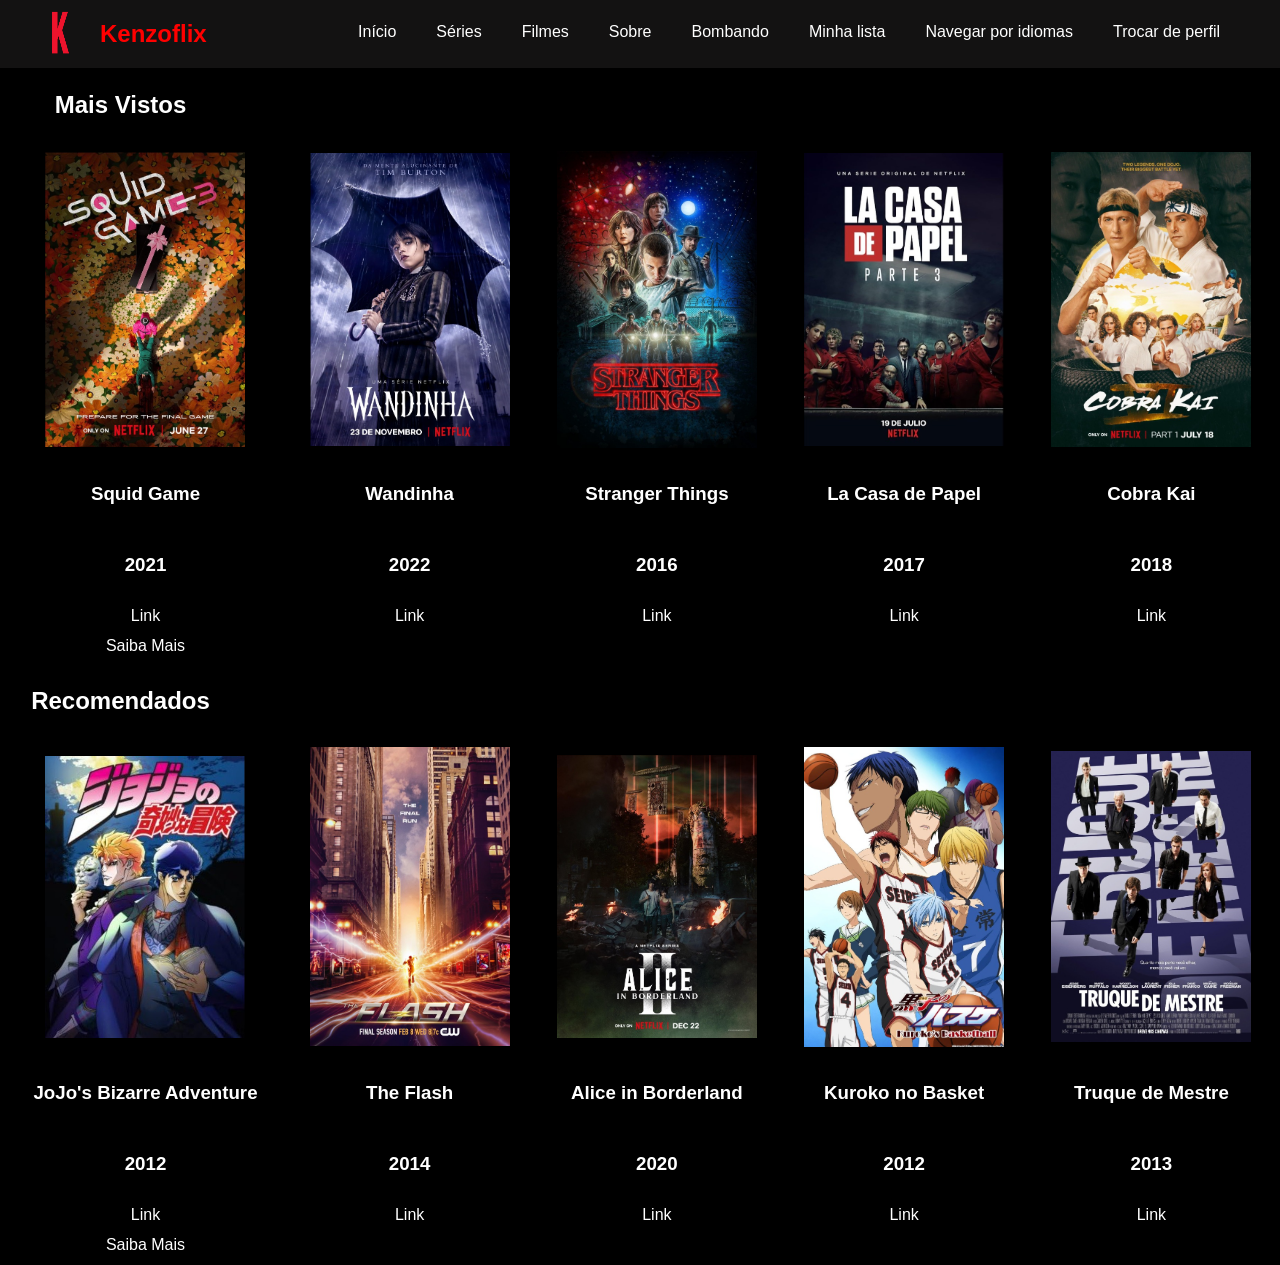
<file: Filmes/principal.html>
<!DOCTYPE html>
<html lang="pt-br">

<head>
    <meta charset="UTF-8">
    <meta name="viewport" content="width=device-width, initial-scale=1.0">
    <title>Início - Kenzoflix</title>
    <link rel="stylesheet" href="principal.css">
    <link rel="shortcut icon" href="Imagens/Kenzoflix.png">
</head>

<body>
    <header>
        <div>
            <a href="principal.html" class="semLinha" id="logo">
                <img id="icon" src="Imagens/Kenzoflix.png">
                <h2>Kenzoflix</h2>
            </a>
        </div>
        <div id="opcoes">
            <a class="tamanho semLinha" href="#">Início</a>
            <a class="tamanho semLinha" href="#">Séries</a>
            <a class="tamanho semLinha" href="#">Filmes</a>
            <a class="tamanho semLinha" href="../Portfolio/index.html">Sobre</a>
            <a class="tamanho semLinha" href="#">Bombando</a>
            <a class="tamanho semLinha" href="#">Minha lista</a>
            <a class="tamanho semLinha" href="#">Navegar por idiomas</a>
            <a class="tamanho semLinha" href="index.html">Trocar de perfil</a>
        </div>
    </header>
    <main>
        <table>
            <th>
                <h2 class="categoria">Mais Vistos</h2>
            </th>
            <tr>
                <td>
                    <a href="https://www.imdb.com/pt/title/tt10919420/?ref_=nv_sr_srsg_0_tt_8_nm_0_in_0_q_squid%2520game"
                        target="_blank"><img class="capa" src="Imagens/Squid Game.jpg"></a>
                </td>
                <td>
                    <a href="https://www.imdb.com/pt/title/tt13443470/?ref_=nv_sr_srsg_0_tt_5_nm_3_in_0_q_wandinha"
                        target="_blank"><img class="capa" src="Imagens/Wandinha.jpg"></a>
                </td>
                <td>
                    <a href="https://www.imdb.com/pt/title/tt4574334/?ref_=nv_sr_srsg_0_tt_8_nm_0_in_0_q_Stranger%2520"
                        target="_blank"><img class="capa" src="Imagens/Stranger Things.jpg"></a>
                </td>
                <td>
                    <a href="https://www.imdb.com/pt/title/tt6468322/?ref_=nv_sr_srsg_0_tt_8_nm_0_in_0_q_la%2520casa%2520de"
                        target="_blank"><img class="capa" src="Imagens/La Casa de Papel.jpg"></a>
                </td>
                <td>
                    <a href="https://www.imdb.com/pt/title/tt7221388/?ref_=nv_sr_srsg_0_tt_8_nm_0_in_0_q_cobra%2520kai"
                        target="_blank"><img class="capa" src="Imagens/Cobra Kai.jpg"></a>
                </td>
            </tr>
            <tr>
                <td>
                    <h3>Squid Game</h3>
                </td>
                <td>
                    <h3>Wandinha</h3>
                </td>
                <td>
                    <h3>Stranger Things</h3>
                </td>
                <td>
                    <h3>La Casa de Papel</h3>
                </td>
                <td>
                    <h3>Cobra Kai</h3>
                </td>
            </tr>
            <tr>
                <td>
                    <h3>2021</h3>

                </td>
                <td>
                    <h3>2022</h3>
                </td>
                <td>
                    <h3>2016</h3>
                </td>
                <td>
                    <h3>2017</h3>
                </td>
                <td>
                    <h3>2018</h3>
                </td>
            </tr>
            <tr>
                <td>
                    <a href="https://www.imdb.com/pt/title/tt10919420/?ref_=nv_sr_srsg_0_tt_8_nm_0_in_0_q_squid%2520game"
                        target="_blank" class="semLinha">Link</a>
                </td>
                <td>
                    <a href="https://www.imdb.com/pt/title/tt13443470/?ref_=nv_sr_srsg_0_tt_5_nm_3_in_0_q_wandinha"
                        target="_blank" class="semLinha">Link</a>
                </td>
                <td>
                    <a href="https://www.imdb.com/pt/title/tt4574334/?ref_=nv_sr_srsg_0_tt_8_nm_0_in_0_q_Stranger%2520"
                        target="_blank" class="semLinha">Link</a>
                </td>
                <td>
                    <a href="https://www.imdb.com/pt/title/tt6468322/?ref_=nv_sr_srsg_0_tt_8_nm_0_in_0_q_la%2520casa%2520de"
                        target="_blank" class="semLinha">Link</a>
                </td>
                <td>
                    <a href="https://www.imdb.com/pt/title/tt7221388/?ref_=nv_sr_srsg_0_tt_8_nm_0_in_0_q_cobra%2520kai"
                        target="_blank" class="semLinha">Link</a>
                </td>
            </tr>
            <tr>
                <td><a class="semLinha" href="saibaRound.html">Saiba Mais</a></td>
            </tr>
            <th>
                <h2 class="categoria">Recomendados</h2>
            </th>
            <tr>
                <td>
                    <a href="https://www.imdb.com/pt/title/tt2359704/?ref_=mv_close" target="_blank"><img class="capa"
                            src="Imagens/Jojo.jpg"></a>
                </td>
                <td>
                    <a href="https://www.imdb.com/pt/title/tt3107288/?ref_=nv_sr_srsg_0_tt_8_nm_0_in_0_q_flash"
                        target="_blank"><img class="capa" src="Imagens/Flash.jpg"></a>
                </td>
                <td>
                    <a href="https://www.imdb.com/pt/title/tt10795658/?ref_=nv_sr_srsg_0_tt_7_nm_1_in_0_q_alice%2520in%2520"
                        target="_blank"><img class="capa" src="Imagens/Alice.jpg"></a>
                </td>
                <td>
                    <a href="https://www.imdb.com/pt/title/tt2348803/?ref_=nv_sr_srsg_0_tt_3_nm_5_in_0_q_kurok"
                        target="_blank"><img class="capa" src="Imagens/Kuroko.jpg"></a>
                </td>
                <td>
                    <a href="https://www.imdb.com/pt/title/tt1670345/?ref_=nv_sr_srsg_0_tt_8_nm_0_in_0_q_truque%2520de%2520"
                        target="_blank"><img class="capa" src="Imagens/Truque.jpg"></a>
                </td>
            </tr>
            <tr>
                <td>
                    <h3>JoJo's Bizarre Adventure</h3>
                </td>
                <td>
                    <h3>The Flash</h3>
                </td>
                <td>
                    <h3>Alice in Borderland</h3>
                </td>
                <td>
                    <h3>Kuroko no Basket</h3>
                </td>
                <td>
                    <h3>Truque de Mestre</h3>
                </td>
            </tr>
            <tr>
                <td>
                    <h3>2012</h3>

                </td>
                <td>
                    <h3>2014</h3>
                </td>
                <td>
                    <h3>2020</h3>
                </td>
                <td>
                    <h3>2012</h3>
                </td>
                <td>
                    <h3>2013</h3>
                </td>
            </tr>
            <tr>
                <td>
                    <a href="https://www.imdb.com/pt/title/tt2359704/?ref_=mv_close" target="_blank" class="semLinha">Link</a>
                </td>
                <td>
                    <a href="https://www.imdb.com/pt/title/tt3107288/?ref_=nv_sr_srsg_0_tt_8_nm_0_in_0_q_flash"
                        target="_blank" class="semLinha">Link</a>
                </td>
                <td>
                    <a href="https://www.imdb.com/pt/title/tt10795658/?ref_=nv_sr_srsg_0_tt_7_nm_1_in_0_q_alice%2520in%2520"
                        target="_blank" class="semLinha">Link</a>
                </td>
                <td>
                    <a href="https://www.imdb.com/pt/title/tt2348803/?ref_=nv_sr_srsg_0_tt_3_nm_5_in_0_q_kurok"
                        target="_blank" class="semLinha">Link</a>
                </td>
                <td>
                    <a href="https://www.imdb.com/pt/title/tt1670345/?ref_=nv_sr_srsg_0_tt_8_nm_0_in_0_q_truque%2520de%2520"
                        target="_blank" class="semLinha">Link</a>
                </td>
            </tr>
            <tr>
                <td><a class="semLinha" href="saibaJojo.html">Saiba Mais</a></td>
            </tr>




        </table>
    </main>
</body>

</html>
</file>
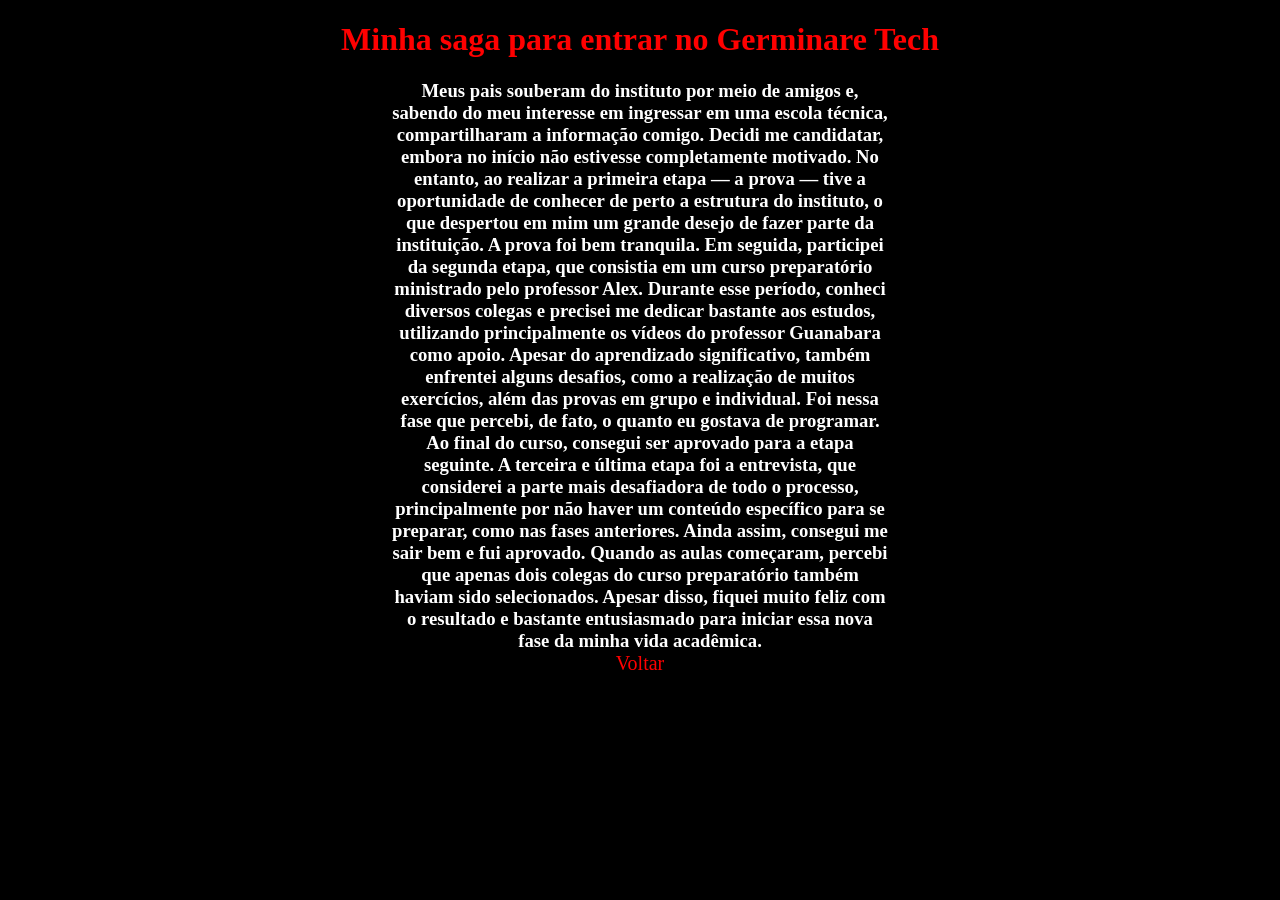
<file: Filmes/sobreInstituto.html>
<!DOCTYPE html>
<html lang="en">

<head>
    <meta charset="UTF-8">
    <meta name="viewport" content="width=device-width, initial-scale=1.0">
    <title>Caminhando no Instituto</title>
    <link rel="shortcut icon" href="Imagens/Netflix icone.svg">
    <link rel="stylesheet" href="sobreInstituto.css">
</head>

<body>
    <header>
        <h1>Minha saga para entrar no Germinare Tech</h1>
    </header>
    <main>
        <h3>
            Meus pais souberam do instituto por meio de amigos e, sabendo do meu interesse em ingressar em uma escola
            técnica, compartilharam a informação comigo. Decidi me candidatar, embora no início não estivesse
            completamente motivado. No entanto, ao realizar a primeira etapa — a prova — tive a oportunidade de conhecer
            de perto a estrutura do instituto, o que despertou em mim um grande desejo de fazer parte da instituição.

            A prova foi bem tranquila. Em seguida, participei da segunda etapa, que consistia
            em um curso preparatório ministrado pelo professor Alex. Durante esse período, conheci diversos colegas e
            precisei me dedicar bastante aos estudos, utilizando principalmente os vídeos do professor Guanabara como
            apoio. Apesar do aprendizado significativo, também enfrentei alguns desafios, como a realização de muitos
            exercícios, além das provas em grupo e individual. Foi nessa fase que percebi, de fato, o quanto eu gostava
            de programar. Ao final do curso, consegui ser aprovado para a etapa seguinte.

            A terceira e última etapa foi a entrevista, que considerei a parte mais desafiadora de todo o processo,
            principalmente por não haver um conteúdo específico para se preparar, como nas fases anteriores. Ainda
            assim, consegui me sair bem e fui aprovado.

            Quando as aulas começaram, percebi que apenas dois colegas do curso preparatório também haviam sido
            selecionados. Apesar disso, fiquei muito feliz com o resultado e bastante entusiasmado para iniciar essa
            nova fase da minha vida acadêmica.
        </h3>
        <a href="principal.html">Voltar</a>
    </main>
</body>

</html>
</file>
<file: index.css>
body{
    margin: 0;
    top: 0;
    padding: 0;
    background-color: #131212;
    text-align: center;
    margin-top: 170px;
}

img{
    width: 160px;
    border-radius: 5px;
    margin-right: 15px;
    margin-left: 15px;
}

table{
    margin: auto;
}

h1{
    color: white;
    font-size: 50px;
}

h2{
    color: rgb(173, 171, 171);
    font-size: 22px;
}

a{
    text-decoration: none;
}

td:hover h2{
    color: white;
}

td:hover img{
    border-width: 5px;
    border-style: solid;
    border-color: white;
}

.versao {
    color: #adabab;
    font-family: Arial, sans-serif;
    font-size: 14px;
    margin-top: 24px;
}
</file>
<file: Filmes/index.css>
body{
    margin: 0;
    top: 0;
    padding: 0;
    background-color: #131212;
    text-align: center;
    margin-top: 170px;
}

img{
    width: 160px;
    border-radius: 5px;
    margin-right: 15px;
    margin-left: 15px;
}

table{
    margin: auto;
}

h1{
    color: white;
    font-size: 50px;
}

h2{
    color: rgb(173, 171, 171);
    font-size: 22px;
}

a{
    text-decoration: none;
}

td:hover h2{
    color: white;
}

td:hover img{
    border-width: 5px;
    border-style: solid;
    border-color: white;
}
</file>
<file: Portfolio/style.css>
*{
    margin: 0;
    padding: 0;
}

header{
    background-color: #131212;
    color: white;
    height: 150px;
    width: 100%;
    text-align: center;
    align-content: center;
}

body{
    background-color: black;
}

footer{
    background-color: #131212;
    color: white;
    height: 50px;
    text-align: center;
    align-content: center;
}

img{
    display: block;
    height: 250px;
    max-width: 400px;
    border-radius: 20px;
    margin: 10px auto;
}

hr{
    border: none;
    margin-bottom: 30px;
    height: 3px;
    background-color: red;
}

#EuBox{
    margin-top: 30px;
    justify-items: center;
    color: white;
}

#fotosMinha{
    width: 100%;
    display: flex;
    justify-content: space-around;
}

.eu{
    border-width: 5px;
    border-color: red;
    border-style: solid;
}

#CuriosidadesBox, #LugaresBox, #PaisesBox{
    text-align: center;
    color: white;
}

#containerCuriosidades, #lugares, #paises, #eu, #descricao{
    display: grid;
    grid-template-columns: repeat(auto-fit, minmax(220px, 1fr));
    gap: 20px;
    margin: 20px;
}

.curiosidades, #lugares li, #paises li, #eu, #descricao {
    background-color: #131212;
    color: white;
    padding: 15px;
    border-radius: 12px;
    text-align: center;
}

#voltar{
    margin-left: auto;
    position: absolute;
    font-size: 20px;
    padding: 10px;
    background-color: red;
    border-radius: 10px;
    margin-left: 40px;
}

a{
    text-decoration: none;
    color: white;
}
</file>
<file: adicionarConta.css>
body{
    margin: 0;
    top: 0;
    padding: 0;
    background-color: black;
}

#adicionar{
    margin: auto;
    background-color: rgb(26, 26, 26);
    color: white;
    height: 600px;
    margin-top: 80px;
    width: 45%;
    border-radius: 10px;
}

#sair{
    text-decoration: none;
    color: white;
    margin-left: 640px;
    font-size: 30px;
}

header{
    text-align: center;
}

#colocarNome{
    margin-left: 30px;
    display: flex;
    margin-bottom: 30px;
}

hr{
    width: 92%;
}

img{
    width: 80px;
    height: 80px;
    border-radius: 5px;
}

#nome{
    background-color: black;
    color: white;
    width: 80%;
    height: 60px;
    margin-bottom: 30px;
    border-radius: 5px;
    margin: auto;
}

#crianca{
    width: 65%;
    margin: auto;
    display: flex;
    justify-content: space-around;
}

#opcoes{
    margin-top: 30px;
    text-align: center;
}

#salvar{
    width: 65%;
    height: 60px;
    border-radius: 10px;
}

#cancelar{
    background-color: rgb(26, 26, 26);
    color: white    ;
    width: 65%;
    height: 60px;
    border-radius: 10px;
}
</file>
<file: portfolio.css>
*{
    margin: 0;
    padding: 0;
}

header{
    background-color: #131212;
    color: white;
    height: 150px;
    width: 100%;
    text-align: center;
    align-content: center;
}

body{
    background-color: black;
}

footer{
    background-color: #131212;
    color: white;
    height: 50px;
    text-align: center;
    align-content: center;
}

img{
    display: block;
    height: 250px;
    max-width: 400px;
    border-radius: 20px;
    margin: 10px auto;
}

hr{
    border: none;
    margin-bottom: 30px;
    height: 3px;
    background-color: red;
}

#EuBox{
    margin-top: 30px;
    justify-items: center;
    color: white;
}

#fotosMinha{
    width: 100%;
    display: flex;
    justify-content: space-around;
}

.eu{
    border-width: 5px;
    border-color: red;
    border-style: solid;
}

#CuriosidadesBox, #LugaresBox, #PaisesBox{
    text-align: center;
    color: white;
}

#containerCuriosidades, #lugares, #paises, #eu, #descricao{
    display: grid;
    grid-template-columns: repeat(auto-fit, minmax(220px, 1fr));
    gap: 20px;
    margin: 20px;
}

.curiosidades, #lugares li, #paises li, #eu, #descricao {
    background-color: #131212;
    color: white;
    padding: 15px;
    border-radius: 12px;
    text-align: center;
}

#voltar{
    margin-left: auto;
    position: absolute;
    font-size: 20px;
    padding: 10px;
    background-color: red;
    border-radius: 10px;
    margin-left: 40px;
}

a{
    text-decoration: none;
    color: white;
}
</file>
<file: principal.css>
body {
    margin: 0;
    top: 0;
    padding: 0;
    background-color: black;
    font-family:'Franklin Gothic Medium', 'Arial Narrow', Arial, sans-serif; 
}

.semLinha {
    text-decoration: none;
    color: white;
}

header {
    display: flex;
    background-color: #131212;
    position: fixed;
    top: 0;
    width: 100%;
}

#logo {
    margin-left: 40px;
    display: flex;
    color: red;
}

#opcoes {
    display: flex;
    margin-left: auto;
    margin-right: 40px;
}

#icon {
    margin-right: 20px;
    width: 40px;
}

.tamanho {
    font-size: 16px;
    margin-left: 20px;
    margin-right: 20px;
    margin-top: 23px;
}

a:hover {
    color: rgb(193, 192, 192);
}

main {
    margin-top: 80px;
}

table {
    width: 100%;
    border-spacing: 10px;
    margin-top: -20px;
}

.capa {
    width: 200px;
}

.categoria {
    margin-right: 50px;
    color: white;
    margin-left: auto;
}

td {
    text-align: center;
    color: white;
}
</file>
<file: saibaJojo.css>
body{
    margin: 0;
    top: 0;
    padding: 0;
    text-align: center;
    background-color: black;
    color: white;
}

html{
    height: 100%;
}

img{
    width: 250px;
    border-radius: 15px;
}

h1{
    color: red;
}

h2{
    color: red
}

h3{
    width: 500px;
    margin: auto;
}

a{
    color: white;
    text-decoration: none;
    font-size: 20px;
    padding: 10px;
    background-color: red;
    border-radius: 10px;
}

#resenha{
    display: flex;
    justify-content: space-around;
    margin: auto;
    margin-top: 150px;
    margin-bottom: 101px;
    width: 70%;
}

#nota{
    margin-top: 80px;
}
</file>
<file: saibaRound.css>
body{
    margin: 0;
    top: 0;
    padding: 0;
    text-align: center;
    background-color: black;
    color: white;
}

html{
    height: 100%;
}

img{
    width: 250px;
    border-radius: 15px;
}

h1{
    color: red;
}

h2{
    color: red
}

h3{
    width: 500px;
    margin: auto;
}

a{
    color: white;
    text-decoration: none;
    font-size: 20px;
    padding: 10px;
    background-color: red;
    border-radius: 10px;
}

#resenha{
    display: flex;
    justify-content: space-around;
    margin: auto;
    margin-top: 150px;
    margin-bottom: 135px;
    width: 70%;
}

#nota{
    margin-top: 100px;
}
</file>
<file: sobreInstituto.css>
body{
    margin: 0;
    top: 0;
    padding: 0;
    text-align: center;
    background-color: black;
    color: white;
}

img{
    width: 250px;
}

h1{
    color: red;
}

h2{
    color: red
}

h3{
    width: 500px;
    margin: auto;
}

a{
    color: red;
    text-decoration: none;
    margin-left: auto;
    font-size: 20px;
}
</file>
<file: Filmes/principal.css>
body {
    margin: 0;
    top: 0;
    padding: 0;
    background-color: black;
    font-family:'Franklin Gothic Medium', 'Arial Narrow', Arial, sans-serif; 
}

.semLinha {
    text-decoration: none;
    color: white;
}

header {
    display: flex;
    background-color: #131212;
    position: fixed;
    top: 0;
    width: 100%;
}

#logo {
    margin-left: 40px;
    display: flex;
    color: red;
}

#opcoes {
    display: flex;
    margin-left: auto;
    margin-right: 40px;
}

#icon {
    margin-right: 20px;
    width: 40px;
}

.tamanho {
    font-size: 16px;
    margin-left: 20px;
    margin-right: 20px;
    margin-top: 23px;
}

a:hover {
    color: rgb(193, 192, 192);
}

main {
    margin-top: 80px;
}

table {
    width: 100%;
    border-spacing: 10px;
    margin-top: -20px;
}

.capa {
    width: 200px;
}

.categoria {
    margin-right: 50px;
    color: white;
    margin-left: auto;
}

td {
    text-align: center;
    color: white;
}
</file>
<file: Filmes/sobreInstituto.css>
body{
    margin: 0;
    top: 0;
    padding: 0;
    text-align: center;
    background-color: black;
    color: white;
}

img{
    width: 250px;
}

h1{
    color: red;
}

h2{
    color: red
}

h3{
    width: 500px;
    margin: auto;
}

a{
    color: red;
    text-decoration: none;
    margin-left: auto;
    font-size: 20px;
}
</file>
